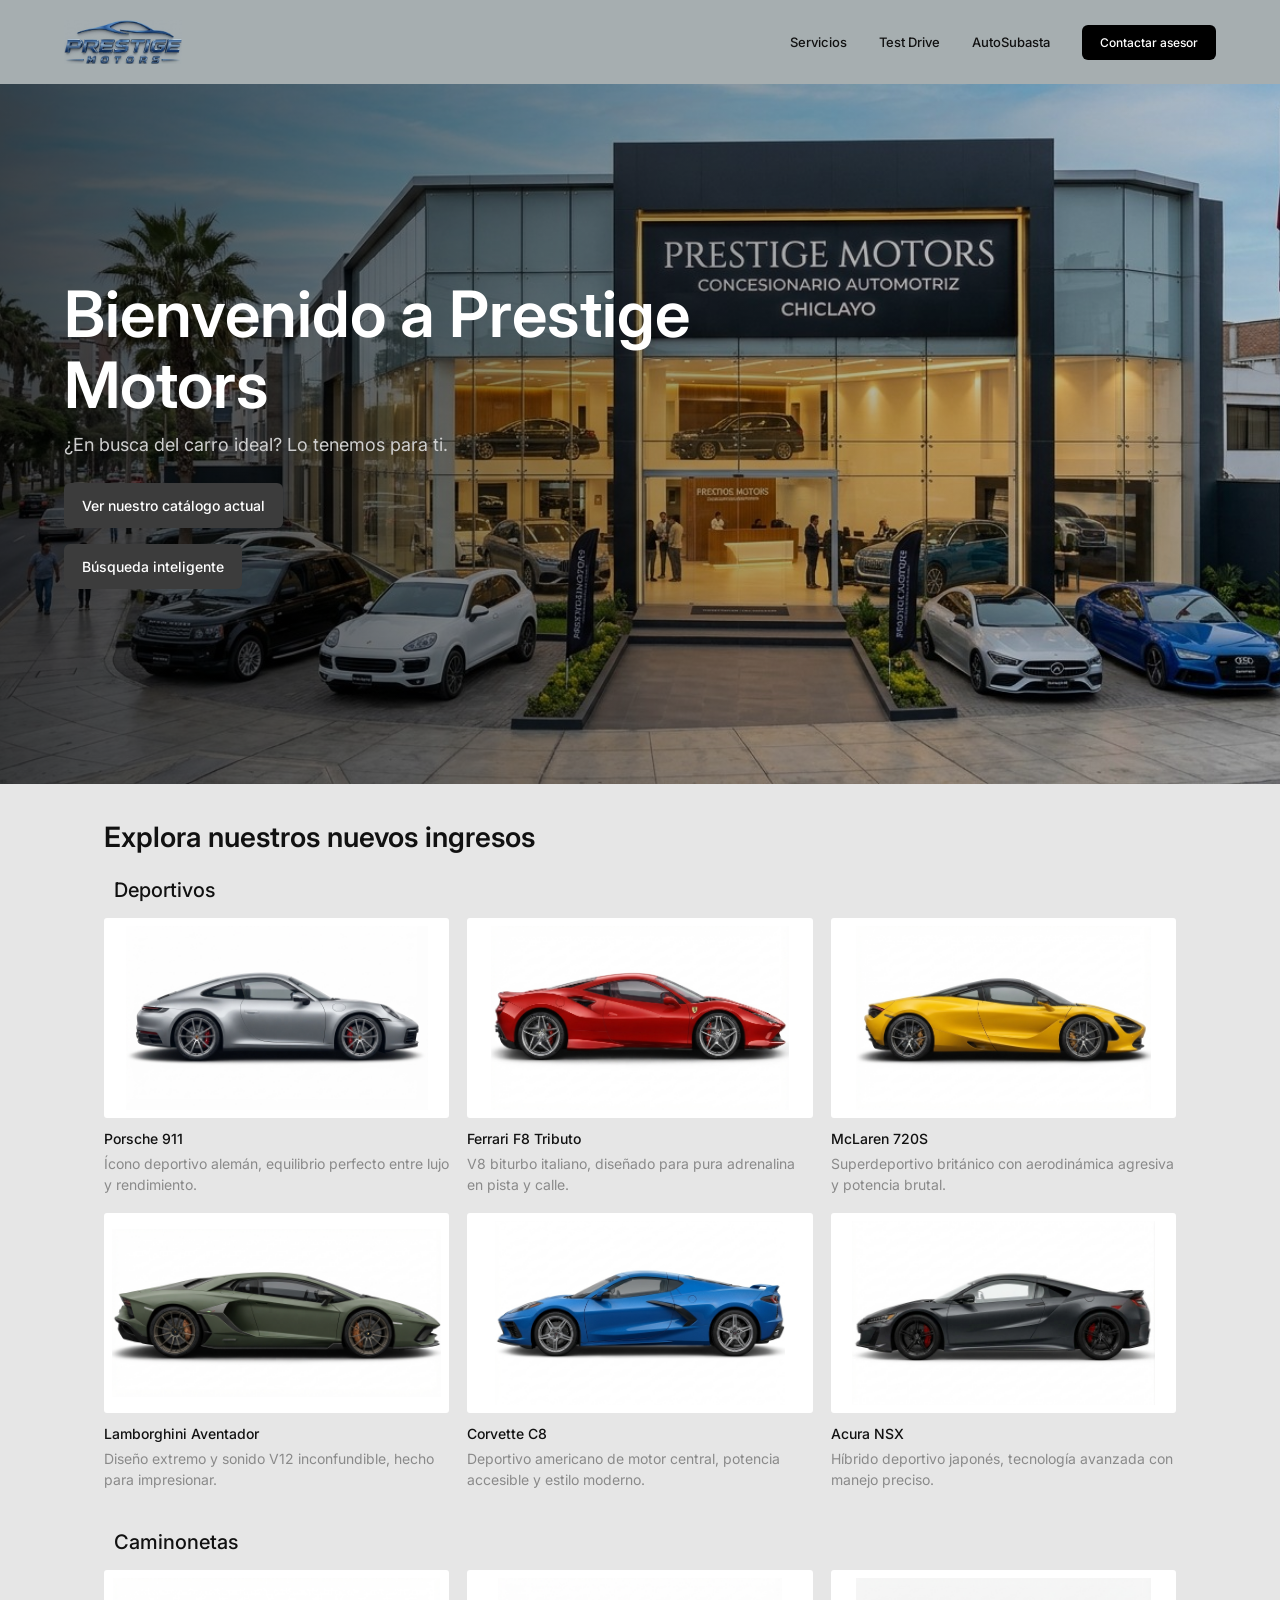
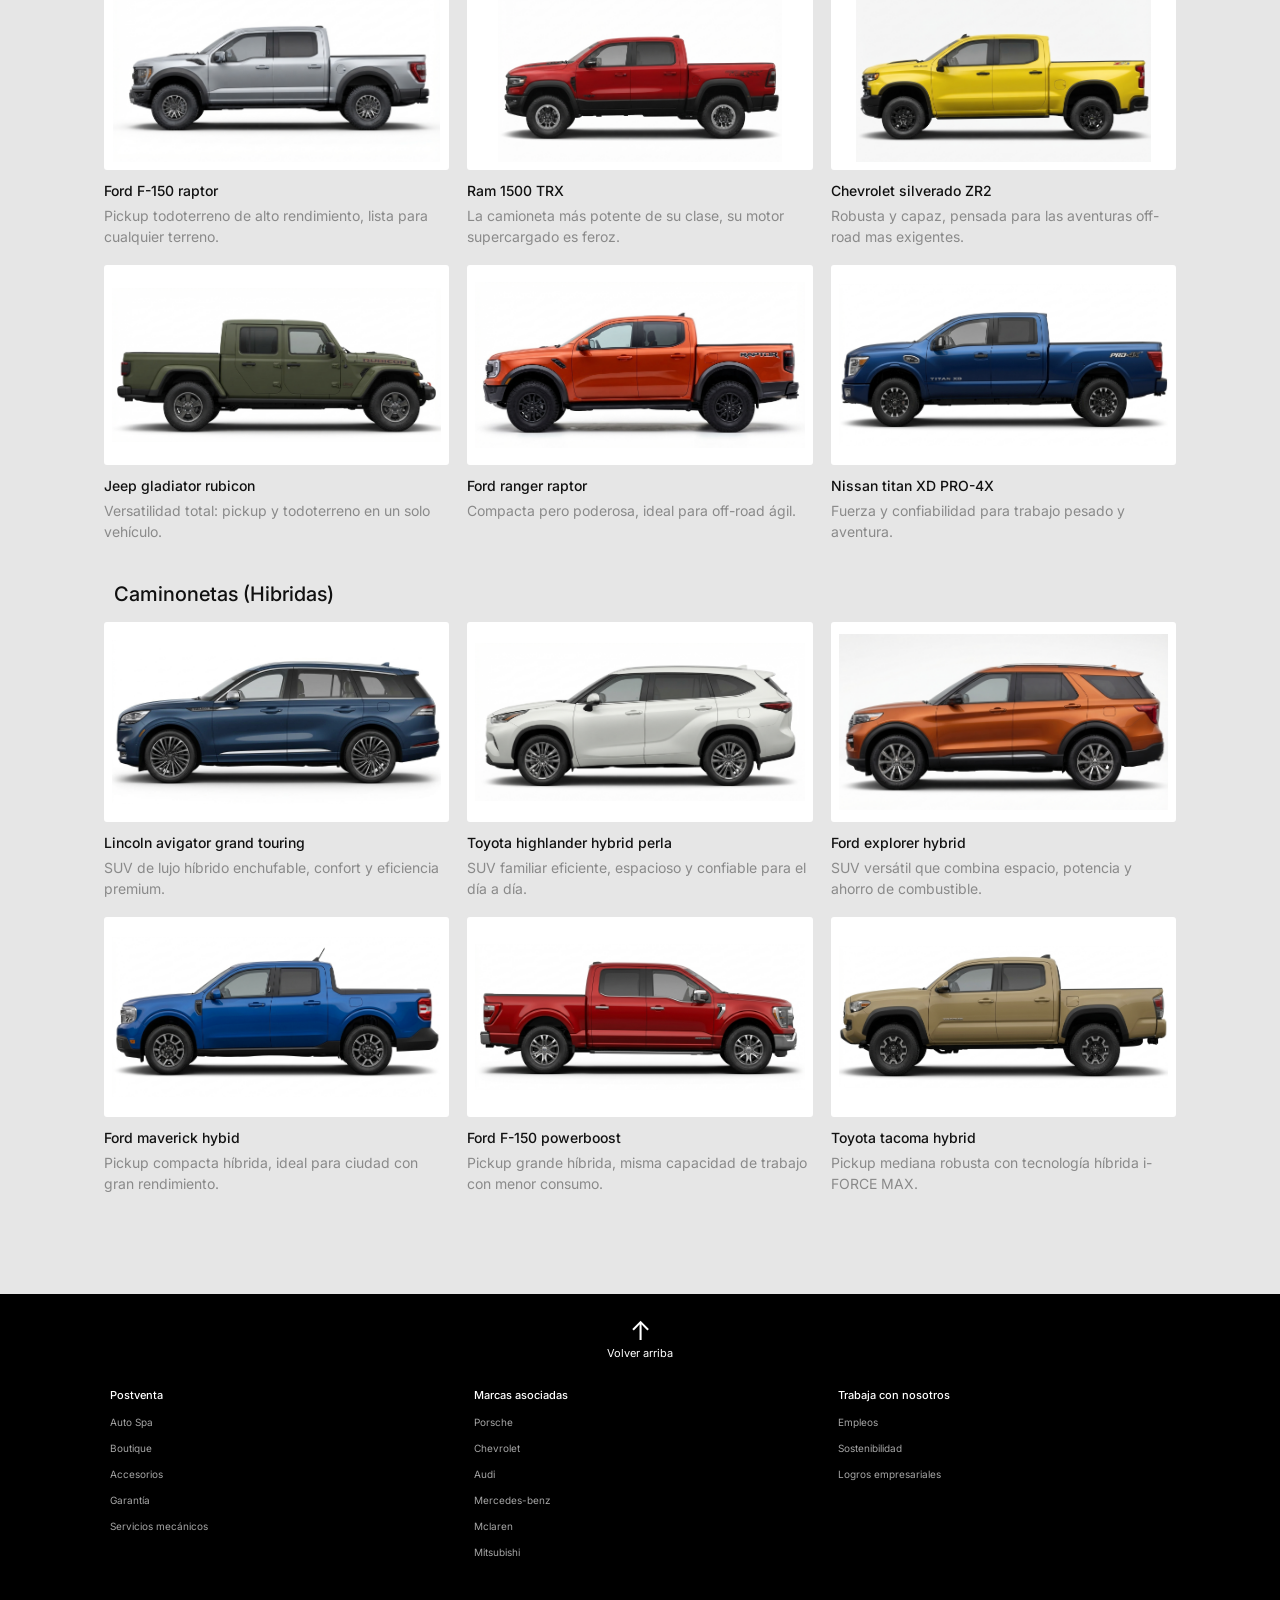
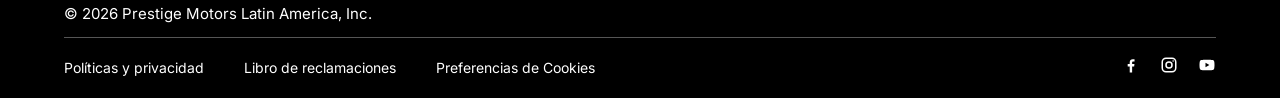
<file: target/classes/static/index.html>
<!DOCTYPE html>
<html lang="es">
<head>
  <meta charset="UTF-8">
  <meta name="viewport" content="width=device-width, initial-scale=1">
  <title>Prestige Motors</title>
  <link rel="preconnect" href="https://fonts.googleapis.com">
  <link rel="preconnect" href="https://fonts.gstatic.com" crossorigin>
  <link href="https://fonts.googleapis.com/css2?family=Inter:wght@400;500;600;700&display=swap" rel="stylesheet">
  <link rel="stylesheet" href="css.css">
</head>
<body>

<header>
  <a href="index.html" class="logo"><img src="img/LogoMetalFondoA6AEB0.jpg" alt="Prestige Motors"></a>
  <nav>
    <a href="registro.html">Servicios</a>
    <a href="test-drive.html">Test Drive</a>
    <a href="AutoSubasta.html">AutoSubasta</a>
    <a href="contacto.html" class="btn-asesor">Contactar asesor</a>
  </nav>
</header>

<section class="hero">
  <div class="hero-contenido">
  <h1>Bienvenido a Prestige Motors</h1>
    <p>¿En busca del carro ideal? Lo tenemos para ti.</p>
    <div class="acciones">
      <a href="#categoria" class="btn-hero">Ver nuestro catálogo actual</a>
      <a href="busqueda.html" class="btn-hero">Búsqueda inteligente</a>
    </div>
  </div>

  <div class="hero-puntos" role="tablist" aria-label="Imágenes del carrusel"></div>
</section>

<main>
  <h2>Explora nuestros nuevos ingresos</h2>

  <section id="categoria" class="categoria">
    <h3>Deportivos</h3>
    <div class="grid">
      <a class="card" href="detalle.html?id=porsche-911">
        <img src="img/porsche-911.jpg" alt="Porsche 911 plateado">
        <h4>Porsche 911</h4>
        <p>Ícono deportivo alemán, equilibrio perfecto entre lujo y rendimiento.</p>
      </a>
      <a class="card" href="detalle.html?id=ferrari-f8">
        <img src="img/ferrari-f8.jpg" alt="Ferrari F8 Tributo rojo">
        <h4>Ferrari F8 Tributo</h4>
        <p>V8 biturbo italiano, diseñado para pura adrenalina en pista y calle.</p>
      </a>
      <a class="card" href="detalle.html?id=mclaren-720s">
        <img src="img/mclaren-720s.jpg" alt="McLaren 720S amarillo">
        <h4>McLaren 720S</h4>
        <p>Superdeportivo británico con aerodinámica agresiva y potencia brutal.</p>
      </a>
      <a class="card" href="detalle.html?id=lamborghini-aventador">
        <img src="img/lamborghini-aventador.jpg" alt="Lamborghini Aventador verde">
        <h4>Lamborghini Aventador</h4>
        <p>Diseño extremo y sonido V12 inconfundible, hecho para impresionar.</p>
      </a>
      <a class="card" href="detalle.html?id=corvette-c8">
        <img src="img/corvette-c8.jpg" alt="Corvette C8 azul">
        <h4>Corvette C8</h4>
        <p>Deportivo americano de motor central, potencia accesible y estilo moderno.</p>
      </a>
      <a class="card" href="detalle.html?id=acura-nsx">
        <img src="img/acura-nsx.jpg" alt="Acura NSX gris oscuro">
        <h4>Acura NSX</h4>
        <p>Híbrido deportivo japonés, tecnología avanzada con manejo preciso.</p>
      </a>
    </div>
  </section>

  <section class="categoria">
    <h3>Caminonetas</h3>
    <div class="grid">
      <a class="card" href="detalle.html?id=ford-f-150-raptor">
        <img src="img/Ford F-150 raptor.jpg" alt="Ford F-150 raptor">
        <h4>Ford F-150 raptor</h4>
        <p>Pickup todoterreno de alto rendimiento, lista para cualquier terreno.</p>
      </a>
      <a class="card" href="detalle.html?id=ram-1500-trx">
        <img src="img/Ram 1500 TRX.jpg" alt="Ram 1500 TRX">
        <h4>Ram 1500 TRX</h4>
        <p>La camioneta más potente de su clase, su motor supercargado es feroz.</p>
      </a>
      <a class="card" href="detalle.html?id=chevrolet-silverado-zr2">
        <img src="img/Chevrolet silverado ZR2.jpg" alt="Chevrolet silverado ZR2">
        <h4>Chevrolet silverado ZR2</h4>
        <p>Robusta y capaz, pensada para las aventuras off-road mas exigentes.</p>
      </a>
      <a class="card" href="detalle.html?id=jeep-gladiator-rubicon">
        <img src="img/Jeep gladiator rubicon.jpg" alt="Jeep gladiator rubicon">
        <h4>Jeep gladiator rubicon</h4>
        <p>Versatilidad total: pickup y todoterreno en un solo vehículo.</p>
      </a>
      <a class="card" href="detalle.html?id=ford-ranger-raptor">
        <img src="img/Ford ranger raptor.jpg" alt="Ford ranger raptor">
        <h4>Ford ranger raptor</h4>
        <p>Compacta pero poderosa, ideal para off-road ágil.</p>
      </a>
      <a class="card" href="detalle.html?id=nissan-titan-xd-pro-4x">
        <img src="img/Nissan titan XD PRO-4X.jpg" alt="Nissan titan XD PRO-4X">
        <h4>Nissan titan XD PRO-4X</h4>
        <p>Fuerza y confiabilidad para trabajo pesado y aventura.</p>
      </a>
    </div>
  </section>

  <section class="categoria">
    <h3>Caminonetas (Hibridas)</h3>
    <div class="grid">
      <a class="card" href="detalle.html?id=lincoln-avigator-grand-touring">
        <img src="img/Lincoln avigator grand touring.jpg" alt="Lincoln avigator grand touring">
        <h4>Lincoln avigator grand touring</h4>
        <p>SUV de lujo híbrido enchufable, confort y eficiencia premium.</p>
      </a>
      <a class="card" href="detalle.html?id=toyota-highlander-hybrid-perla">
        <img src="img/Toyota highlander hybrid perla.jpg" alt="Toyota highlander hybrid perla">
        <h4>Toyota highlander hybrid perla</h4>
        <p>SUV familiar eficiente, espacioso y confiable para el día a día.</p>
      </a>
      <a class="card" href="detalle.html?id=ford-explorer-hybrid">
        <img src="img/Ford explorer hybrid.jpg" alt="Ford explorer hybrid">
        <h4>Ford explorer hybrid</h4>
        <p>SUV versátil que combina espacio, potencia y ahorro de combustible.</p>
      </a>
      <a class="card" href="detalle.html?id=ford-maverick-hybid">
        <img src="img/Ford maverick hybid.jpg" alt="Ford maverick hybid">
        <h4>Ford maverick hybid</h4>
        <p>Pickup compacta híbrida, ideal para ciudad con gran rendimiento.</p>
      </a>
      <a class="card" href="detalle.html?id=ford-f-150-powerboost">
        <img src="img/Ford F-150 powerboost.jpg" alt="Ford F-150 powerboost">
        <h4>Ford F-150 powerboost</h4>
        <p>Pickup grande híbrida, misma capacidad de trabajo con menor consumo.</p>
      </a>
      <a class="card" href="detalle.html?id=toyota-tacoma-hybrid">
        <img src="img/Toyota tacoma hybrid.jpg" alt="Toyota tacoma hybrid">
        <h4>Toyota tacoma hybrid</h4>
        <p>Pickup mediana robusta con tecnología híbrida i-FORCE MAX.</p>
      </a>
    </div>
  </section>
</main>

  <footer>
    <a href="#" class="volver">
      <span aria-hidden="true">↑</span>
      Volver arriba
    </a>

    <div class="footer-cols">
      <div>
        <h5>Postventa</h5>
        <a href="registro.html">Auto Spa</a>
        <a href="registro.html">Boutique</a>
        <a href="registro.html">Accesorios</a>
        <a href="registro.html">Garantía</a>
        <a href="registro.html">Servicios mecánicos</a>
      </div>
      <div>
        <h5>Marcas asociadas</h5>
        <a href="https://www.porsche.com/international/">Porsche</a>
        <a href="https://www.chevrolet.com.pe/">Chevrolet</a>
        <a href="https://www.audi.com/en">Audi</a>
        <a href="https://www.mercedes-benz.com.pe/">Mercedes-benz</a>
        <a href="https://www.mclaren.com/">Mclaren</a>
        <a href="https://www.mitsubishi-motors.com.pe/">Mitsubishi</a>
      </div>
      <div>
        <h5>Trabaja con nosotros</h5>
        <a href="#">Empleos</a>
        <a href="#">Sostenibilidad</a>
        <a href="#">Logros empresariales</a>
      </div>
    </div>

    <p class="copy">© 2026 Prestige Motors Latin America, Inc.</p>

    <div class="footer-base">
      <div class="legales">
        <a href="#">Políticas y privacidad</a>
        <a href="#">Libro de reclamaciones</a>
        <a href="#">Preferencias de Cookies</a>
      </div>
      <div class="redes">
        <a href="https://www.facebook.com/" aria-label="Facebook">
          <svg viewBox="0 0 24 24" width="18" height="18" fill="currentColor"><path d="M13.5 22v-8h2.7l.4-3.2h-3.1V8.8c0-.9.3-1.5 1.6-1.5h1.6V4.4c-.3 0-1.2-.1-2.4-.1-2.4 0-4 1.4-4 4.1v2.4H7.6V14h2.7v8z"/></svg>
        </a>
        <a href="https://www.instagram.com/?hl=en" aria-label="Instagram">
          <svg viewBox="0 0 24 24" width="18" height="18" fill="none" stroke="currentColor" stroke-width="2"><rect x="3" y="3" width="18" height="18" rx="5"/><circle cx="12" cy="12" r="4"/><circle cx="17.5" cy="6.5" r="1" fill="currentColor" stroke="none"/></svg>
        </a>
        <a href="https://www.youtube.com/" aria-label="YouTube">
          <svg viewBox="0 0 24 24" width="18" height="18" fill="currentColor"><path d="M21.6 7.2a2.5 2.5 0 0 0-1.8-1.8C18.2 5 12 5 12 5s-6.2 0-7.8.4A2.5 2.5 0 0 0 2.4 7.2C2 8.8 2 12 2 12s0 3.2.4 4.8a2.5 2.5 0 0 0 1.8 1.8C5.8 19 12 19 12 19s6.2 0 7.8-.4a2.5 2.5 0 0 0 1.8-1.8c.4-1.6.4-4.8.4-4.8s0-3.2-.4-4.8zM10 15V9l5.2 3z"/></svg>
        </a>
      </div>
    </div>
  </footer>

</body>
</html>
</file>
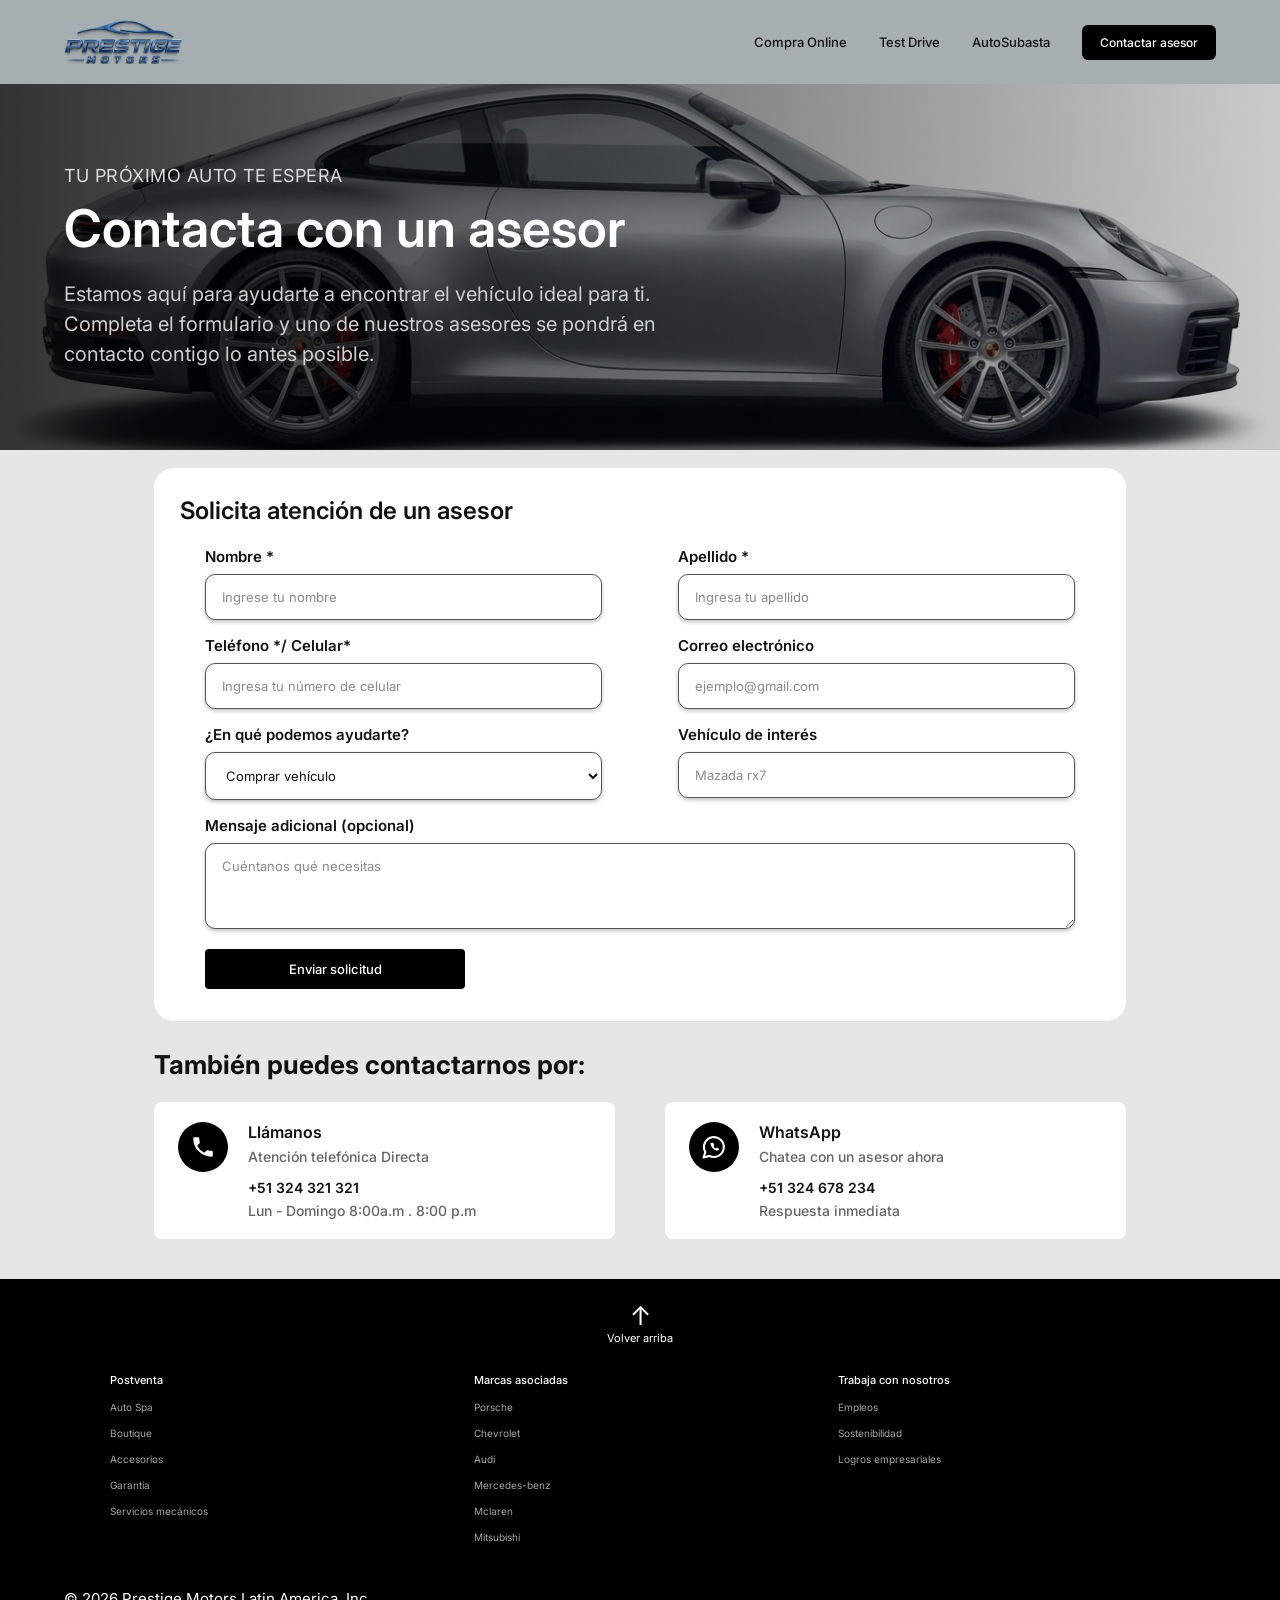
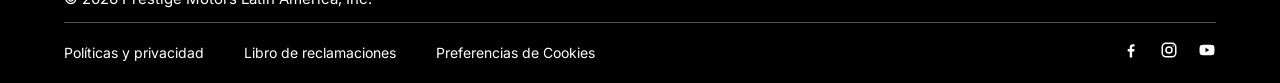
<file: target/classes/static/contacto.html>
<!DOCTYPE html>
<html lang="es">
<head>
  <meta charset="UTF-8">
  <meta name="viewport" content="width=device-width, initial-scale=1">
  <title>Contacta con un asesor | Prestige Motors</title>
  <link rel="preconnect" href="https://fonts.googleapis.com">
  <link rel="preconnect" href="https://fonts.gstatic.com" crossorigin>
  <link href="https://fonts.googleapis.com/css2?family=Inter:wght@400;500;600;700&display=swap" rel="stylesheet">
  <link rel="stylesheet" href="css.css">
</head>
<body id="inicio">

  <header>
    <a href="index.html" class="logo"><img src="img/LogoMetalFondoA6AEB0.jpg" alt="Prestige Motors"></a>
    <nav aria-label="Principal">
      <a href="index.html">Compra Online</a>
      <a href="test-drive.html">Test Drive</a>
      <a href="AutoSubasta.html">AutoSubasta</a>
      <a href="contacto.html" class="btn-asesor" aria-current="page">Contactar asesor</a>
    </nav>
  </header>

  <section class="contacto-hero">
    <div class="contacto-hero-texto">
      <p class="sobretitulo">TU PRÓXIMO AUTO TE ESPERA</p>
      <h1>Contacta con un asesor</h1>
      <p class="bajada">Estamos aquí para ayudarte a encontrar el vehículo ideal para ti. Completa el formulario y uno de nuestros asesores se pondrá en contacto contigo lo antes posible.</p>
    </div>
  </section>

  <main class="contacto">
    <section class="contacto-form" aria-labelledby="t-form">
      <h2 id="t-form">Solicita atención de un asesor</h2>

      <form id="form-contacto" action="#" method="post" novalidate>
        <div class="contacto-fila">
          <div class="campo">
            <label for="nombre">Nombre *</label>
            <input type="text" id="nombre" name="nombre" placeholder="Ingrese tu nombre" maxlength="60" required>
          </div>
          <div class="campo">
            <label for="apellido">Apellido *</label>
            <input type="text" id="apellido" name="apellido" placeholder="Ingresa tu apellido" maxlength="60" required>
          </div>
        </div>

        <div class="contacto-fila">
          <div class="campo">
            <label for="telefono">Teléfono */ Celular*</label>
            <input type="tel" id="telefono" name="telefono" placeholder="Ingresa tu número de celular" maxlength="16" required>
          </div>
          <div class="campo">
            <label for="correo">Correo electrónico</label>
            <input type="email" id="correo" name="correo" placeholder="ejemplo@gmail.com" maxlength="120">
          </div>
        </div>

        <div class="contacto-fila">
          <div class="campo">
            <label for="motivo">¿En qué podemos ayudarte?</label>
            <select id="motivo" name="motivo" required>
              <option value="COMPRAR_VEHICULO" selected>Comprar vehículo</option>
              <option value="VENDER_VEHICULO">Vender vehículo</option>
              <option value="TEST_DRIVE">Agendar test drive</option>
              <option value="SUBASTA">AutoSubasta</option>
              <option value="SERVICIO_POSTVENTA">Servicio postventa</option>
              <option value="OTRO">Otro</option>
            </select>
          </div>
          <div class="campo">
            <label for="vehiculo">Vehículo de interés</label>
            <input type="text" id="vehiculo" name="vehiculo" placeholder="Mazada rx7" maxlength="120">
          </div>
        </div>

        <div class="campo">
          <label for="mensaje">Mensaje adicional (opcional)</label>
          <textarea id="mensaje" name="mensaje" rows="3" maxlength="1000" placeholder="Cuéntanos qué necesitas"></textarea>
        </div>

        <button type="submit" class="btn-enviar contacto-enviar">Enviar solicitud</button>
        <p id="mensaje-contacto" class="mensaje-form" role="status" aria-live="polite"></p>
      </form>
    </section>

    <section class="contacto-otros" aria-labelledby="t-otros">
      <h2 id="t-otros">También puedes contactarnos por:</h2>
      <div class="contacto-canales">
        <a class="canal" href="tel:+51324321321">
          <span class="canal-icono" aria-hidden="true">
            <svg viewBox="0 0 24 24" width="26" height="26" fill="currentColor"><path d="M6.6 10.8a15.1 15.1 0 0 0 6.6 6.6l2.2-2.2a1 1 0 0 1 1-.25 11.4 11.4 0 0 0 3.6.57 1 1 0 0 1 1 1V20a1 1 0 0 1-1 1A17 17 0 0 1 3 4a1 1 0 0 1 1-1h3.5a1 1 0 0 1 1 1c0 1.25.2 2.45.57 3.6a1 1 0 0 1-.25 1z"/></svg>
          </span>
          <span class="canal-info">
            <strong>Llámanos</strong>
            <span class="canal-sub">Atención telefónica Directa</span>
            <span class="canal-dato">+51 324 321 321</span>
            <span class="canal-sub">Lun - Domingo 8:00a.m . 8:00 p.m</span>
          </span>
        </a>

        <a class="canal" href="https://wa.me/51324678234" target="_blank" rel="noopener">
          <span class="canal-icono" aria-hidden="true">
            <svg viewBox="0 0 24 24" width="28" height="28" fill="none" stroke="currentColor" stroke-width="1.8"><path d="M3 21l1.6-4.6A8.5 8.5 0 1 1 8 19.6z" stroke-linejoin="round"/><path d="M9 8.5c0 3.5 3 6.5 6.5 6.5l1-1.5-2-1-1 .8a4 4 0 0 1-2-2l.8-1-1-2z" fill="currentColor" stroke="none"/></svg>
          </span>
          <span class="canal-info">
            <strong>WhatsApp</strong>
            <span class="canal-sub">Chatea con un asesor ahora</span>
            <span class="canal-dato">+51 324 678 234</span>
            <span class="canal-sub">Respuesta inmediata</span>
          </span>
        </a>
      </div>
    </section>
  </main>

  <footer>
    <a href="#inicio" class="volver">
      <span aria-hidden="true">↑</span>
      Volver arriba
    </a>

    <div class="footer-cols">
      <div>
        <h5>Postventa</h5>
        <a href="registro.html">Auto Spa</a>
        <a href="registro.html">Boutique</a>
        <a href="registro.html">Accesorios</a>
        <a href="registro.html">Garantía</a>
        <a href="registro.html">Servicios mecánicos</a>
      </div>
      <div>
        <h5>Marcas asociadas</h5>
        <a href="https://www.porsche.com/international/">Porsche</a>
        <a href="https://www.chevrolet.com.pe/">Chevrolet</a>
        <a href="https://www.audi.com/en">Audi</a>
        <a href="https://www.mercedes-benz.com.pe/">Mercedes-benz</a>
        <a href="https://www.mclaren.com/">Mclaren</a>
        <a href="https://www.mitsubishi-motors.com.pe/">Mitsubishi</a>
      </div>
      <div>
        <h5>Trabaja con nosotros</h5>
        <a href="#">Empleos</a>
        <a href="#">Sostenibilidad</a>
        <a href="#">Logros empresariales</a>
      </div>
    </div>

    <p class="copy">© 2026 Prestige Motors Latin America, Inc.</p>

    <div class="footer-base">
      <div class="legales">
        <a href="#">Políticas y privacidad</a>
        <a href="#">Libro de reclamaciones</a>
        <a href="#">Preferencias de Cookies</a>
      </div>
      <div class="redes">
        <a href="#" aria-label="Facebook">
          <svg viewBox="0 0 24 24" width="18" height="18" fill="currentColor"><path d="M13.5 22v-8h2.7l.4-3.2h-3.1V8.8c0-.9.3-1.5 1.6-1.5h1.6V4.4c-.3 0-1.2-.1-2.4-.1-2.4 0-4 1.4-4 4.1v2.4H7.6V14h2.7v8z"/></svg>
        </a>
        <a href="#" aria-label="Instagram">
          <svg viewBox="0 0 24 24" width="18" height="18" fill="none" stroke="currentColor" stroke-width="2"><rect x="3" y="3" width="18" height="18" rx="5"/><circle cx="12" cy="12" r="4"/><circle cx="17.5" cy="6.5" r="1" fill="currentColor" stroke="none"/></svg>
        </a>
        <a href="#" aria-label="YouTube">
          <svg viewBox="0 0 24 24" width="18" height="18" fill="currentColor"><path d="M21.6 7.2a2.5 2.5 0 0 0-1.8-1.8C18.2 5 12 5 12 5s-6.2 0-7.8.4A2.5 2.5 0 0 0 2.4 7.2C2 8.8 2 12 2 12s0 3.2.4 4.8a2.5 2.5 0 0 0 1.8 1.8C5.8 19 12 19 12 19s6.2 0 7.8-.4a2.5 2.5 0 0 0 1.8-1.8c.4-1.6.4-4.8.4-4.8s0-3.2-.4-4.8zM10 15V9l5.2 3z"/></svg>
        </a>
      </div>
    </div>
  </footer>

  <script>
    // ---- Envío al backend: POST /api/contactos ----
    const form = document.getElementById("form-contacto");
    const mensaje = document.getElementById("mensaje-contacto");
    const boton = form.querySelector(".btn-enviar");

    // Si llegas desde detalle.html?vehiculo=... el vehículo viene rellenado
    const vehiculoUrl = new URLSearchParams(location.search).get("vehiculo");
    if (vehiculoUrl) form.vehiculo.value = vehiculoUrl;

    function mostrar(texto, tipo) {
      mensaje.textContent = texto;
      mensaje.className = "mensaje-form " + tipo;
    }

    form.addEventListener("submit", async e => {
      e.preventDefault();
      if (!form.reportValidity()) return;
      const datos = Object.fromEntries(new FormData(form));

      boton.disabled = true;
      try {
        const resp = await fetch("/api/contactos", {
          method: "POST",
          headers: { "Content-Type": "application/json" },
          body: JSON.stringify(datos)
        });
        const cuerpo = await resp.json().catch(() => ({}));
        if (resp.ok) {
          mostrar("¡Solicitud enviada! Tu código es " + cuerpo.codigo + ". Un asesor se pondrá en contacto contigo lo antes posible.", "ok");
          form.reset();
        } else if (cuerpo.errores) {
          mostrar(Object.values(cuerpo.errores).join(" · "), "error");
        } else {
          mostrar(cuerpo.mensaje || "No se pudo enviar la solicitud.", "error");
        }
      } catch (err) {
        mostrar("No se pudo conectar con el servidor. Verifica que Spring Boot esté encendido.", "error");
      } finally {
        boton.disabled = false;
      }
    });
  </script>
</body>
</html>
</file>
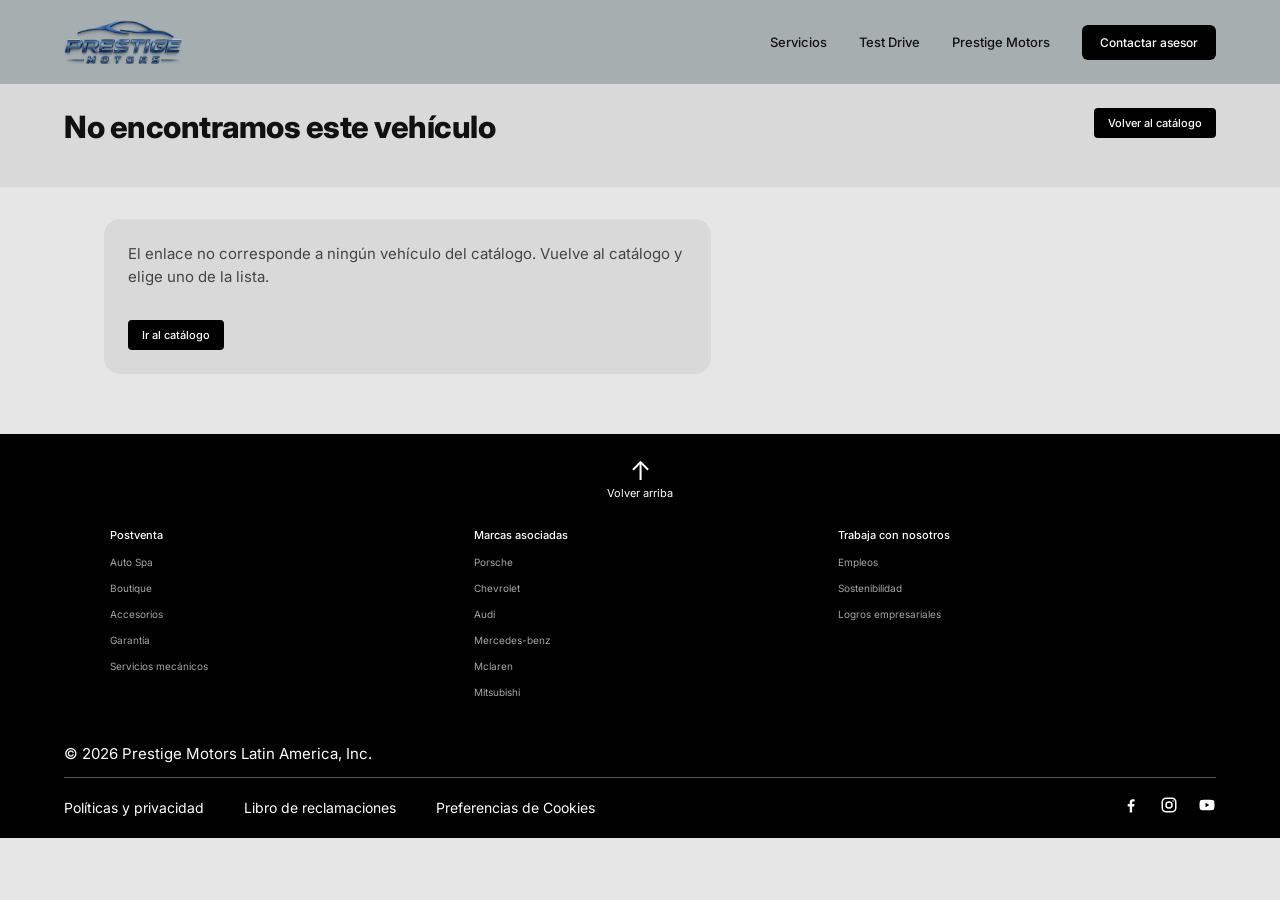
<file: target/classes/static/detalle.html>
<!DOCTYPE html>
<html lang="es">
<head>
  <meta charset="UTF-8">
  <meta name="viewport" content="width=device-width, initial-scale=1">
  <title>Detalle del vehículo | Prestige Motors</title>
  <link rel="preconnect" href="https://fonts.googleapis.com">
  <link rel="preconnect" href="https://fonts.gstatic.com" crossorigin>
  <link href="https://fonts.googleapis.com/css2?family=Inter:wght@400;500;700;800&display=swap" rel="stylesheet">
  <link rel="stylesheet" href="css.css">
</head>
<body>

<header>

  <a href="index.html" class="logo"><img src="img/LogoMetalFondoA6AEB0.jpg" alt="Prestige Motors"></a>

  <nav>

    <a href="registro.html">Servicios</a>

    <a href="test-drive.html">Test Drive</a>

    <a href="index.html">Prestige Motors</a>

    <a href="contacto.html" class="btn-asesor">Contactar asesor</a>

  </nav>

</header>

  <section class="titulo">
    <div>
      <h1 id="d-nombre">Cargando…</h1>
      <p id="d-categoria"></p>
    </div>
    <a class="btn-detalle" href="index.html">Volver al catálogo</a>
  </section>

  <main class="detalle" id="detalle">
    <div class="detalle-foto">
      <img id="d-foto" src="" alt="">
    </div>
    <div class="detalle-info">
      <span class="detalle-precio" id="d-precio"></span>
      <p class="desc" id="d-desc"></p>
      <dl class="ficha" id="d-ficha"></dl>
      <a class="btn-detalle" id="d-contactar" href="contacto.html">Contactar asesor</a>
      <a class="btn-detalle" id="d-probar" href="test-drive.html">Probar este auto</a>
    </div>
  </main>

<footer>

    <a href="#" class="volver">

      <span aria-hidden="true">↑</span>

      Volver arriba

    </a>



    <div class="footer-cols">

      <div>

        <h5>Postventa</h5>

        <a href="registro.html">Auto Spa</a>

        <a href="registro.html">Boutique</a>

        <a href="registro.html">Accesorios</a>

        <a href="registro.html">Garantía</a>

        <a href="registro.html">Servicios mecánicos</a>

      </div>

      <div>

        <h5>Marcas asociadas</h5>

        <a href="https://www.porsche.com/international/">Porsche</a>

        <a href="https://www.chevrolet.com.pe/">Chevrolet</a>

        <a href="https://www.audi.com/en">Audi</a>

        <a href="https://www.mercedes-benz.com.pe/">Mercedes-benz</a>

        <a href="https://www.mclaren.com/">Mclaren</a>

        <a href="https://www.mitsubishi-motors.com.pe/">Mitsubishi</a>

      </div>

      <div>

        <h5>Trabaja con nosotros</h5>

        <a href="#">Empleos</a>

        <a href="#">Sostenibilidad</a>

        <a href="#">Logros empresariales</a>

      </div>

    </div>



    <p class="copy">© 2026 Prestige Motors Latin America, Inc.</p>



    <div class="footer-base">

      <div class="legales">

        <a href="#">Políticas y privacidad</a>

        <a href="#">Libro de reclamaciones</a>

        <a href="#">Preferencias de Cookies</a>

      </div>

      <div class="redes">

        <a href="#" aria-label="Facebook">

          <svg viewBox="0 0 24 24" width="18" height="18" fill="currentColor"><path d="M13.5 22v-8h2.7l.4-3.2h-3.1V8.8c0-.9.3-1.5 1.6-1.5h1.6V4.4c-.3 0-1.2-.1-2.4-.1-2.4 0-4 1.4-4 4.1v2.4H7.6V14h2.7v8z"/></svg>

        </a>

        <a href="#" aria-label="Instagram">

          <svg viewBox="0 0 24 24" width="18" height="18" fill="none" stroke="currentColor" stroke-width="2"><rect x="3" y="3" width="18" height="18" rx="5"/><circle cx="12" cy="12" r="4"/><circle cx="17.5" cy="6.5" r="1" fill="currentColor" stroke="none"/></svg>

        </a>

        <a href="#" aria-label="YouTube">

          <svg viewBox="0 0 24 24" width="18" height="18" fill="currentColor"><path d="M21.6 7.2a2.5 2.5 0 0 0-1.8-1.8C18.2 5 12 5 12 5s-6.2 0-7.8.4A2.5 2.5 0 0 0 2.4 7.2C2 8.8 2 12 2 12s0 3.2.4 4.8a2.5 2.5 0 0 0 1.8 1.8C5.8 19 12 19 12 19s6.2 0 7.8-.4a2.5 2.5 0 0 0 1.8-1.8c.4-1.6.4-4.8.4-4.8s0-3.2-.4-4.8zM10 15V9l5.2 3z"/></svg>

        </a>

      </div>

    </div>

  </footer>

  <script>
    // La página se rellena con el vehículo indicado en la URL: detalle.html?id=porsche-911
    // Los datos vienen del backend: GET /api/autos/{slug}
    const id = new URLSearchParams(location.search).get("id");
    const $ = sel => document.querySelector(sel);

    function mostrarMensaje(titulo, texto) {
      document.title = titulo + " | Prestige Motors";
      $("#d-nombre").textContent = titulo;
      $("#detalle").innerHTML =
        '<div class="detalle-info"><p class="desc">' + texto + '</p>' +
        '<a class="btn-detalle" href="index.html">Ir al catálogo</a></div>';
    }

    function mostrarAuto(auto) {
      document.title = auto.nombre + " | Prestige Motors";
      $("#d-nombre").textContent = auto.nombre;
      $("#d-contactar").href = "contacto.html?vehiculo=" + encodeURIComponent(auto.nombre);
      $("#d-probar").href = "test-drive.html?vehiculo=" + encodeURIComponent(auto.nombre);
      $("#d-categoria").textContent = auto.categoria || "";
      $("#d-foto").src = auto.imagen;
      $("#d-foto").alt = auto.nombre;
      $("#d-desc").textContent = auto.descripcion || "";
      $("#d-precio").textContent = auto.precio != null
        ? "$" + Number(auto.precio).toLocaleString("en-US") + " USD"
        : "Consultar precio";

      // Solo se muestran los datos que el vehículo tiene
      const filas = [
        ["Año de fabricación", auto.anio],
        ["Kilometraje", auto.kilometraje != null ? auto.kilometraje.toLocaleString("en-US") + " km" : null],
        ["Color", auto.color],
        ["Motor", auto.motor],
        ["Transmisión", auto.transmision],
      ];
      for (const [etiqueta, valor] of filas) {
        if (!valor) continue;
        const dt = document.createElement("dt"); dt.textContent = etiqueta;
        const dd = document.createElement("dd"); dd.textContent = valor;
        $("#d-ficha").append(dt, dd);
      }
    }

    async function cargar() {
      if (!id) {
        mostrarMensaje("No encontramos este vehículo", "El enlace no corresponde a ningún vehículo del catálogo. Vuelve al catálogo y elige uno de la lista.");
        return;
      }
      try {
        const resp = await fetch("/api/autos/" + encodeURIComponent(id));
        if (resp.status === 404) {
          mostrarMensaje("No encontramos este vehículo", "El enlace no corresponde a ningún vehículo del catálogo. Vuelve al catálogo y elige uno de la lista.");
          return;
        }
        if (!resp.ok) throw new Error("HTTP " + resp.status);
        mostrarAuto(await resp.json());
      } catch (e) {
        mostrarMensaje("No se pudo cargar el vehículo", "No hay conexión con el servidor. Verifica que Spring Boot esté encendido.");
      }
    }
    cargar();
  </script>
</body>
</html>
</file>
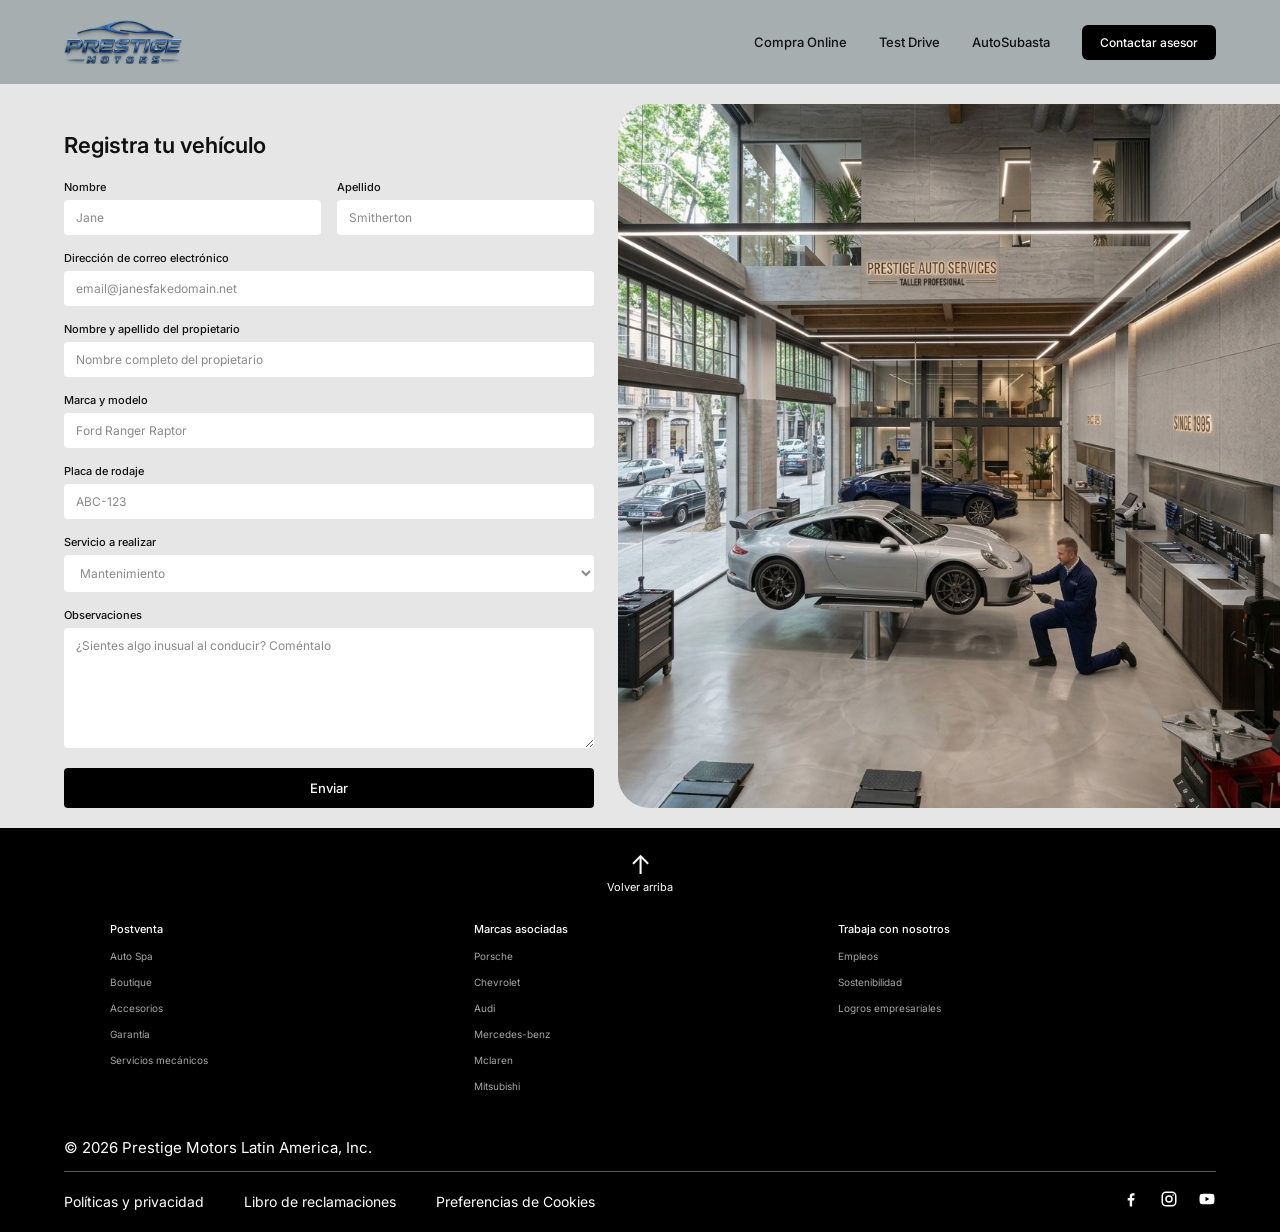
<file: target/classes/static/registro.html>
<!DOCTYPE html>
<html lang="es">
<head>
  <meta charset="UTF-8">
  <meta name="viewport" content="width=device-width, initial-scale=1">
  <title>Registra tu vehículo | Prestige Motors</title>
  <link rel="preconnect" href="https://fonts.googleapis.com">
  <link href="https://fonts.googleapis.com/css2?family=Inter:wght@400;500;600&display=swap" rel="stylesheet">
  <link rel="stylesheet" href="css.css">
</head>
<body id="inicio">

  <header>
  <a href="index.html" class="logo"><img src="img/LogoMetalFondoA6AEB0.jpg" alt="Prestige Motors"></a>
    <nav aria-label="Principal">
      <a href="index.html">Compra Online</a>
      <a href="test-drive.html">Test Drive</a>
      <a href="AutoSubasta.html">AutoSubasta</a>
      <a href="contacto.html" class="btn-asesor">Contactar asesor</a>
    </nav>
  </header>

  <section class="registro">
    <div class="registro-form">
      <h1>Registra tu vehículo</h1>

      <form id="form-registro" action="#" method="post">
        <div class="fila">
          <div class="campo">
            <label for="nombre">Nombre</label>
            <input type="text" id="nombre" name="nombre" placeholder="Jane" required>
          </div>
          <div class="campo">
            <label for="apellido">Apellido</label>
            <input type="text" id="apellido" name="apellido" placeholder="Smitherton" required>
          </div>
        </div>

        <div class="campo">
          <label for="correo">Dirección de correo electrónico</label>
          <input type="email" id="correo" name="correo" placeholder="email@janesfakedomain.net" required>
        </div>

        <div class="campo">
          <label for="propietario">Nombre y apellido del propietario</label>
          <input type="text" id="propietario" name="propietario" placeholder="Nombre completo del propietario" required>
        </div>

        <div class="campo">
          <label for="modelo">Marca y modelo</label>
          <input type="text" id="modelo" name="modelo" placeholder="Ford Ranger Raptor" required>
        </div>

        <div class="campo">
          <label for="placa">Placa de rodaje</label>
          <input type="text" id="placa" name="placa" placeholder="ABC-123" maxlength="8" required>
        </div>

        <div class="campo">
          <label for="servicio">Servicio a realizar</label>
          <select id="servicio" name="servicio" required>
            <option value="" disabled selected>Mantenimiento</option>
            <option value="MANTENIMIENTO">Mantenimiento</option>
            <option value="REPARACION_MECANICA">Reparación mecánica</option>
            <option value="REVISION_TECNICA">Revisión técnica</option>
            <option value="CAMBIO_ACEITE">Cambio de aceite</option>
            <option value="OTRO">Otro</option>
          </select>
        </div>

        <div class="campo">
          <label for="observaciones">Observaciones</label>
          <textarea id="observaciones" name="observaciones" rows="5" placeholder="¿Sientes algo inusual al conducir? Coméntalo"></textarea>
        </div>

        <button type="submit" class="btn-enviar">Enviar</button>
        <p id="mensaje-registro" class="mensaje-form" role="status" aria-live="polite"></p>
      </form>
    </div>

    <div class="registro-imagen">
      <img src="img/taller.jpg" alt="Técnico revisando un auto deportivo en el taller de Prestige Motors">
    </div>
  </section>

  <footer>
    <a href="#inicio" class="volver">
      <span aria-hidden="true">↑</span>
      Volver arriba
    </a>

    <div class="footer-cols">
      <div>
        <h5>Postventa</h5>
        <a href="registro.html">Auto Spa</a>
        <a href="registro.html">Boutique</a>
        <a href="registro.html">Accesorios</a>
        <a href="registro.html">Garantía</a>
        <a href="registro.html">Servicios mecánicos</a>
      </div>
      <div>
        <h5>Marcas asociadas</h5>
        <a href="https://www.porsche.com/international/">Porsche</a>
        <a href="https://www.chevrolet.com.pe/">Chevrolet</a>
        <a href="https://www.audi.com/en">Audi</a>
        <a href="https://www.mercedes-benz.com.pe/">Mercedes-benz</a>
        <a href="https://www.mclaren.com/">Mclaren</a>
        <a href="https://www.mitsubishi-motors.com.pe/">Mitsubishi</a>
      </div>
      <div>
        <h5>Trabaja con nosotros</h5>
        <a href="#">Empleos</a>
        <a href="#">Sostenibilidad</a>
        <a href="#">Logros empresariales</a>
      </div>
    </div>

    <p class="copy">© 2026 Prestige Motors Latin America, Inc.</p>

    <div class="footer-base">
      <div class="legales">
        <a href="#">Políticas y privacidad</a>
        <a href="#">Libro de reclamaciones</a>
        <a href="#">Preferencias de Cookies</a>
      </div>
      <div class="redes">
        <a href="#" aria-label="Facebook">
          <svg viewBox="0 0 24 24" width="18" height="18" fill="currentColor"><path d="M13.5 22v-8h2.7l.4-3.2h-3.1V8.8c0-.9.3-1.5 1.6-1.5h1.6V4.4c-.3 0-1.2-.1-2.4-.1-2.4 0-4 1.4-4 4.1v2.4H7.6V14h2.7v8z"/></svg>
        </a>
        <a href="#" aria-label="Instagram">
          <svg viewBox="0 0 24 24" width="18" height="18" fill="none" stroke="currentColor" stroke-width="2"><rect x="3" y="3" width="18" height="18" rx="5"/><circle cx="12" cy="12" r="4"/><circle cx="17.5" cy="6.5" r="1" fill="currentColor" stroke="none"/></svg>
        </a>
        <a href="#" aria-label="YouTube">
          <svg viewBox="0 0 24 24" width="18" height="18" fill="currentColor"><path d="M21.6 7.2a2.5 2.5 0 0 0-1.8-1.8C18.2 5 12 5 12 5s-6.2 0-7.8.4A2.5 2.5 0 0 0 2.4 7.2C2 8.8 2 12 2 12s0 3.2.4 4.8a2.5 2.5 0 0 0 1.8 1.8C5.8 19 12 19 12 19s6.2 0 7.8-.4a2.5 2.5 0 0 0 1.8-1.8c.4-1.6.4-4.8.4-4.8s0-3.2-.4-4.8zM10 15V9l5.2 3z"/></svg>
        </a>
      </div>
    </div>
  </footer>


  <script>
    // ---- Envío al backend: POST /api/mantenimientos ----
    const form = document.getElementById("form-registro");
    const mensaje = document.getElementById("mensaje-registro");
    const boton = form.querySelector(".btn-enviar");

    function mostrar(texto, tipo) {
      mensaje.textContent = texto;
      mensaje.className = "mensaje-form " + tipo;
    }

    form.addEventListener("submit", async e => {
      e.preventDefault();
      const datos = Object.fromEntries(new FormData(form));
      datos.placa = (datos.placa || "").trim().toUpperCase();

      boton.disabled = true;
      try {
        const resp = await fetch("/api/mantenimientos", {
          method: "POST",
          headers: { "Content-Type": "application/json" },
          body: JSON.stringify(datos)
        });
        const cuerpo = await resp.json().catch(() => ({}));
        if (resp.ok) {
          mostrar("¡Solicitud registrada! Tu código es " + cuerpo.codigo + ". Nos pondremos en contacto contigo.", "ok");
          form.reset();
        } else if (cuerpo.errores) {
          mostrar(Object.values(cuerpo.errores).join(" · "), "error");
        } else {
          mostrar(cuerpo.mensaje || "No se pudo registrar la solicitud.", "error");
        }
      } catch (err) {
        mostrar("No se pudo conectar con el servidor. Verifica que Spring Boot esté encendido.", "error");
      } finally {
        boton.disabled = false;
      }
    });
  </script>
</body>
</html>
</file>
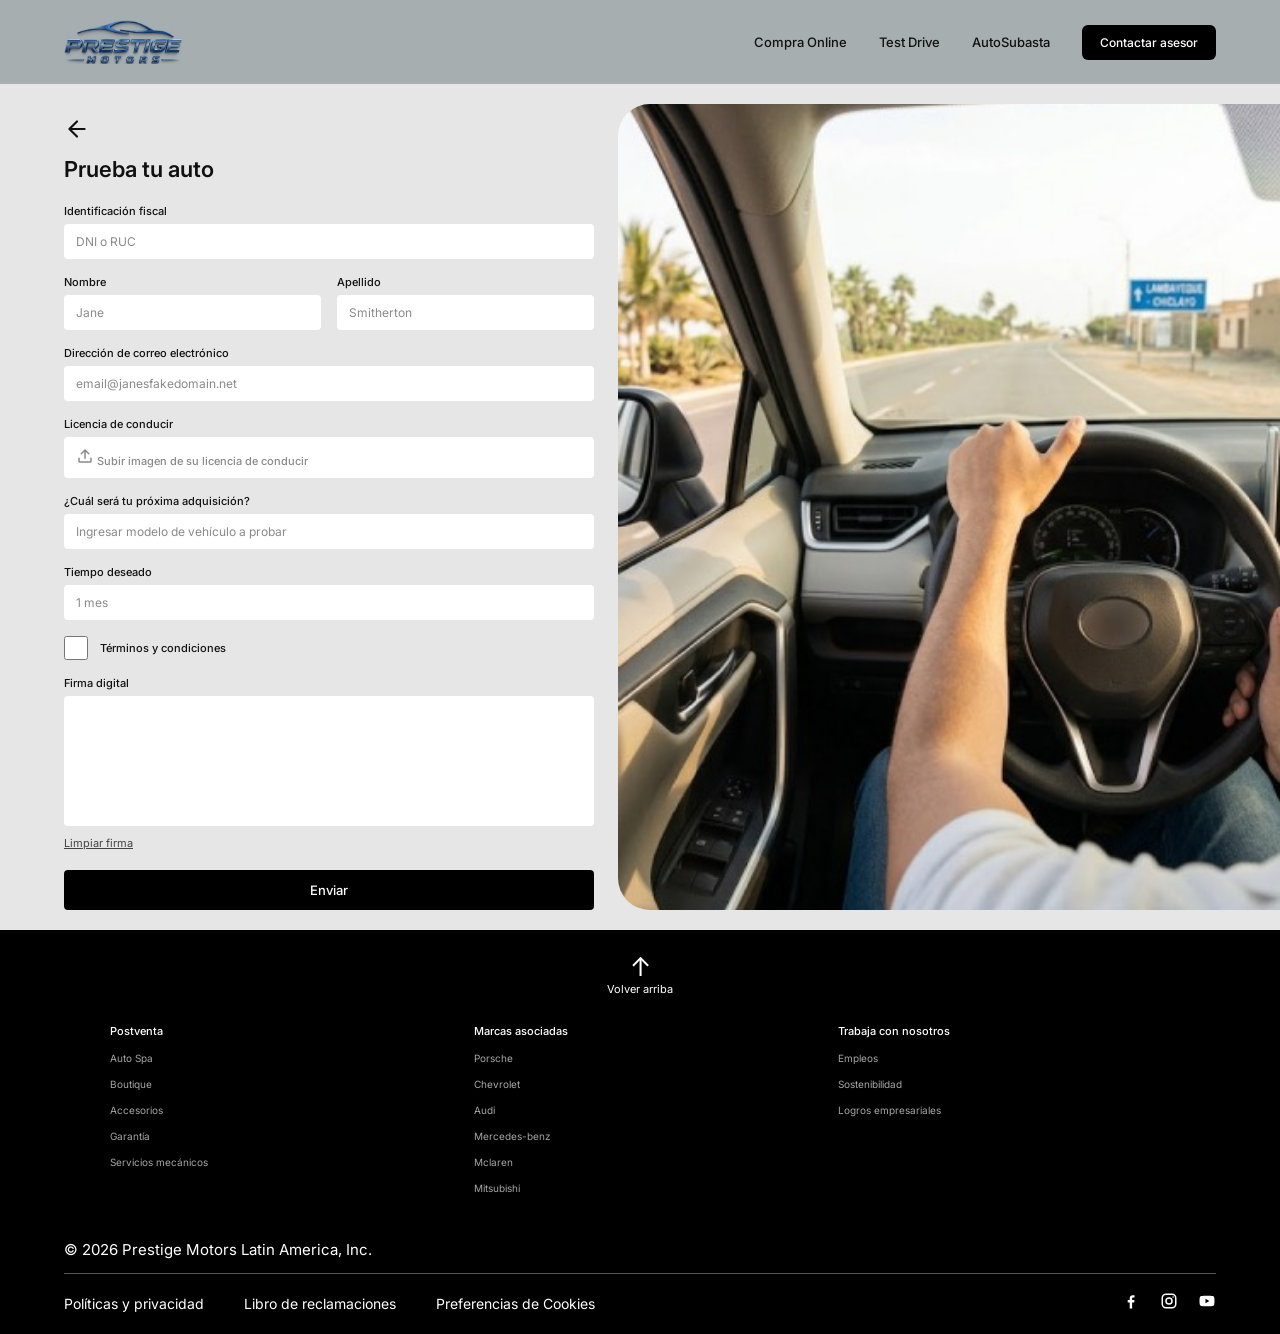
<file: target/classes/static/test-drive.html>
<!DOCTYPE html>
<html lang="es">
<head>
  <meta charset="UTF-8">
  <meta name="viewport" content="width=device-width, initial-scale=1">
  <title>Prueba tu auto | Prestige Motors</title>
  <link rel="preconnect" href="https://fonts.googleapis.com">
  <link rel="preconnect" href="https://fonts.gstatic.com" crossorigin>
  <link href="https://fonts.googleapis.com/css2?family=Inter:wght@400;500;600;700&display=swap" rel="stylesheet">
  <link rel="stylesheet" href="css.css">
</head>
<body id="inicio">

  <header>
    <a href="index.html" class="logo"><img src="img/LogoMetalFondoA6AEB0.jpg" alt="Prestige Motors"></a>
    <nav aria-label="Principal">
      <a href="index.html">Compra Online</a>
      <a href="test-drive.html" aria-current="page">Test Drive</a>
      <a href="AutoSubasta.html">AutoSubasta</a>
      <a href="contacto.html" class="btn-asesor">Contactar asesor</a>
    </nav>
  </header>

  <section class="registro">
    <div class="registro-form">
      <a href="javascript:history.back()" class="volver-atras" aria-label="Volver">
        <svg viewBox="0 0 24 24" width="26" height="26" fill="none" stroke="currentColor" stroke-width="2" stroke-linecap="round" stroke-linejoin="round"><path d="M19 12H5M12 19l-7-7 7-7"/></svg>
      </a>
      <h1>Prueba tu auto</h1>

      <form id="form-prueba" action="#" method="post" novalidate>
        <div class="campo">
          <label for="identificacion">Identificación fiscal</label>
          <input type="text" id="identificacion" name="identificacion" placeholder="DNI o RUC" inputmode="numeric" maxlength="11" pattern="(\d{8}|\d{11})" title="DNI (8 dígitos) o RUC (11 dígitos)" required>
        </div>

        <div class="fila">
          <div class="campo">
            <label for="nombre">Nombre</label>
            <input type="text" id="nombre" name="nombre" placeholder="Jane" maxlength="60" required>
          </div>
          <div class="campo">
            <label for="apellido">Apellido</label>
            <input type="text" id="apellido" name="apellido" placeholder="Smitherton" maxlength="60" required>
          </div>
        </div>

        <div class="campo">
          <label for="correo">Dirección de correo electrónico</label>
          <input type="email" id="correo" name="correo" placeholder="email@janesfakedomain.net" maxlength="120" required>
        </div>

        <div class="campo">
          <label for="licencia">Licencia de conducir</label>
          <label class="subir" for="licencia">
            <svg viewBox="0 0 24 24" width="18" height="18" fill="none" stroke="currentColor" stroke-width="2" stroke-linecap="round" stroke-linejoin="round" aria-hidden="true"><path d="M12 15V4M7 9l5-5 5 5M4 15v4a1 1 0 0 0 1 1h14a1 1 0 0 0 1-1v-4"/></svg>
            <span id="licencia-nombre">Subir imagen de su licencia de conducir</span>
          </label>
          <input type="file" id="licencia" name="licencia" class="oculto-accesible" accept="image/jpeg,image/png,image/webp,application/pdf" required>
        </div>

        <div class="campo">
          <label for="vehiculo">¿Cuál será tu próxima adquisición?</label>
          <input type="text" id="vehiculo" name="vehiculo" placeholder="Ingresar modelo de vehículo a probar" maxlength="120" required>
        </div>

        <div class="campo">
          <label for="tiempoDeseado">Tiempo deseado</label>
          <input type="text" id="tiempoDeseado" name="tiempoDeseado" placeholder="1 mes" maxlength="40" required>
        </div>

        <div class="campo check">
          <input type="checkbox" id="aceptaTerminos" name="aceptaTerminos" required>
          <label for="aceptaTerminos">Términos y condiciones</label>
        </div>

        <div class="campo">
          <label id="firma-etiqueta">Firma digital</label>
          <canvas id="firma" class="firma" width="740" height="260" role="img" aria-labelledby="firma-etiqueta"></canvas>
          <button type="button" id="firma-limpiar" class="btn-limpiar">Limpiar firma</button>
        </div>

        <button type="submit" class="btn-enviar">Enviar</button>
        <p id="mensaje-prueba" class="mensaje-form" role="status" aria-live="polite"></p>
      </form>
    </div>

    <div class="registro-imagen">
      <img src="img/test-drive.jpg" alt="Conductor probando un auto en una carretera de Lambayeque">
    </div>
  </section>

  <footer>
    <a href="#inicio" class="volver">
      <span aria-hidden="true">↑</span>
      Volver arriba
    </a>

    <div class="footer-cols">
      <div>
        <h5>Postventa</h5>
        <a href="registro.html">Auto Spa</a>
        <a href="registro.html">Boutique</a>
        <a href="registro.html">Accesorios</a>
        <a href="registro.html">Garantía</a>
        <a href="registro.html">Servicios mecánicos</a>
      </div>
      <div>
        <h5>Marcas asociadas</h5>
        <a href="https://www.porsche.com/international/">Porsche</a>
        <a href="https://www.chevrolet.com.pe/">Chevrolet</a>
        <a href="https://www.audi.com/en">Audi</a>
        <a href="https://www.mercedes-benz.com.pe/">Mercedes-benz</a>
        <a href="https://www.mclaren.com/">Mclaren</a>
        <a href="https://www.mitsubishi-motors.com.pe/">Mitsubishi</a>
      </div>
      <div>
        <h5>Trabaja con nosotros</h5>
        <a href="#">Empleos</a>
        <a href="#">Sostenibilidad</a>
        <a href="#">Logros empresariales</a>
      </div>
    </div>

    <p class="copy">© 2026 Prestige Motors Latin America, Inc.</p>

    <div class="footer-base">
      <div class="legales">
        <a href="#">Políticas y privacidad</a>
        <a href="#">Libro de reclamaciones</a>
        <a href="#">Preferencias de Cookies</a>
      </div>
      <div class="redes">
        <a href="#" aria-label="Facebook">
          <svg viewBox="0 0 24 24" width="18" height="18" fill="currentColor"><path d="M13.5 22v-8h2.7l.4-3.2h-3.1V8.8c0-.9.3-1.5 1.6-1.5h1.6V4.4c-.3 0-1.2-.1-2.4-.1-2.4 0-4 1.4-4 4.1v2.4H7.6V14h2.7v8z"/></svg>
        </a>
        <a href="#" aria-label="Instagram">
          <svg viewBox="0 0 24 24" width="18" height="18" fill="none" stroke="currentColor" stroke-width="2"><rect x="3" y="3" width="18" height="18" rx="5"/><circle cx="12" cy="12" r="4"/><circle cx="17.5" cy="6.5" r="1" fill="currentColor" stroke="none"/></svg>
        </a>
        <a href="#" aria-label="YouTube">
          <svg viewBox="0 0 24 24" width="18" height="18" fill="currentColor"><path d="M21.6 7.2a2.5 2.5 0 0 0-1.8-1.8C18.2 5 12 5 12 5s-6.2 0-7.8.4A2.5 2.5 0 0 0 2.4 7.2C2 8.8 2 12 2 12s0 3.2.4 4.8a2.5 2.5 0 0 0 1.8 1.8C5.8 19 12 19 12 19s6.2 0 7.8-.4a2.5 2.5 0 0 0 1.8-1.8c.4-1.6.4-4.8.4-4.8s0-3.2-.4-4.8zM10 15V9l5.2 3z"/></svg>
        </a>
      </div>
    </div>
  </footer>

  <script>
    // ---- Envío al backend: POST /api/pruebas-manejo (multipart: datos JSON + licencia) ----
    const form = document.getElementById("form-prueba");
    const mensaje = document.getElementById("mensaje-prueba");
    const boton = form.querySelector(".btn-enviar");
    const licencia = document.getElementById("licencia");

    function mostrar(texto, tipo) {
      mensaje.textContent = texto;
      mensaje.className = "mensaje-form " + tipo;
    }

    // Si llegas desde detalle.html?vehiculo=... el modelo viene rellenado
    const vehiculoUrl = new URLSearchParams(location.search).get("vehiculo");
    if (vehiculoUrl) form.vehiculo.value = vehiculoUrl;

    licencia.addEventListener("change", () => {
      document.getElementById("licencia-nombre").textContent =
        licencia.files[0] ? licencia.files[0].name : "Subir imagen de su licencia de conducir";
    });

    // ---- Firma digital (canvas) ----
    const canvas = document.getElementById("firma");
    const ctx = canvas.getContext("2d");
    ctx.lineWidth = 3; ctx.lineCap = "round"; ctx.lineJoin = "round"; ctx.strokeStyle = "#111";
    let dibujando = false, hayFirma = false;

    function punto(e) {
      const r = canvas.getBoundingClientRect();
      return { x: (e.clientX - r.left) * canvas.width / r.width, y: (e.clientY - r.top) * canvas.height / r.height };
    }
    canvas.addEventListener("pointerdown", e => {
      dibujando = true; canvas.setPointerCapture(e.pointerId);
      const p = punto(e); ctx.beginPath(); ctx.moveTo(p.x, p.y);
    });
    canvas.addEventListener("pointermove", e => {
      if (!dibujando) return;
      const p = punto(e); ctx.lineTo(p.x, p.y); ctx.stroke(); hayFirma = true;
    });
    ["pointerup", "pointercancel"].forEach(ev => canvas.addEventListener(ev, () => { dibujando = false; }));
    document.getElementById("firma-limpiar").addEventListener("click", () => {
      ctx.clearRect(0, 0, canvas.width, canvas.height); hayFirma = false;
    });

    form.addEventListener("submit", async e => {
      e.preventDefault();
      if (!form.reportValidity()) return;
      if (!hayFirma) { mostrar("Dibuja tu firma digital en el recuadro.", "error"); return; }

      const datos = {
        identificacion: form.identificacion.value.trim(),
        nombre: form.nombre.value.trim(),
        apellido: form.apellido.value.trim(),
        correo: form.correo.value.trim(),
        vehiculo: form.vehiculo.value.trim(),
        tiempoDeseado: form.tiempoDeseado.value.trim(),
        aceptaTerminos: form.aceptaTerminos.checked,
        firma: canvas.toDataURL("image/png")
      };
      const cuerpoForm = new FormData();
      cuerpoForm.append("datos", new Blob([JSON.stringify(datos)], { type: "application/json" }));
      cuerpoForm.append("licencia", licencia.files[0]);

      boton.disabled = true;
      try {
        const resp = await fetch("/api/pruebas-manejo", { method: "POST", body: cuerpoForm });
        const cuerpo = await resp.json().catch(() => ({}));
        if (resp.ok) {
          mostrar("¡Solicitud enviada! Tu código es " + cuerpo.codigo + ". Te contactaremos para coordinar tu prueba de manejo.", "ok");
          form.reset();
          ctx.clearRect(0, 0, canvas.width, canvas.height); hayFirma = false;
          document.getElementById("licencia-nombre").textContent = "Subir imagen de su licencia de conducir";
        } else if (cuerpo.errores) {
          mostrar(Object.values(cuerpo.errores).join(" · "), "error");
        } else {
          mostrar(cuerpo.mensaje || "No se pudo enviar la solicitud.", "error");
        }
      } catch (err) {
        mostrar("No se pudo conectar con el servidor. Verifica que Spring Boot esté encendido.", "error");
      } finally {
        boton.disabled = false;
      }
    });
  </script>
</body>
</html>
</file>
<file: target/classes/static/css.css>
:root {
  --gris-barra: #A6AEB0;
  --gris-fondo: #e6e6e6;
  --texto: #111;
  --texto-suave: #8a8a8a;
  --boton: #3c3c3c;
  --negro: #000;
}

* { box-sizing: border-box; margin: 0; padding: 0; }
body { font-family: 'Inter', Arial, sans-serif; color: var(--texto); background: var(--gris-fondo); }
a { color: inherit; text-decoration: none; }

/* ---------- Barra de navegación ---------- */
header {
  background: var(--gris-barra);
  display: flex; align-items: center; justify-content: space-between;
  padding: 20px 5%;
  position: sticky; top: 0; z-index: 10;
}
.logo { display: block; line-height: 0; }
.logo img { height: 44px; width: auto; display: block; }
nav { display: flex; align-items: center; gap: 32px; font-size: 13px; font-weight: 500; }
nav a:hover { text-decoration: underline; }
.btn-asesor { background: var(--negro); color: #fff; padding: 10px 18px; border-radius: 6px; font-size: 12px; }
.btn-asesor:hover { background: #333; text-decoration: none; }

/* ---------- Hero ---------- */
.hero {
  min-height: 700px;
  display: flex; flex-direction: column; justify-content: center;
  padding: 60px 5%;
  color: #fff;
  background:
    linear-gradient(90deg, rgba(0,0,0,.7) 0%, rgba(0,0,0,.35) 55%, rgba(0,0,0,.15) 100%),
    url("img/hero-1.jpg") center / cover no-repeat;
}
/* Opacidad oscura sobre las imágenes (más fuerte a la izquierda, donde va el texto) */
.hero-slides::after {
  content: "";
  position: absolute; inset: 0;
  background: linear-gradient(90deg, rgba(0,0,0,.7) 0%, rgba(0,0,0,.35) 55%, rgba(0,0,0,.15) 100%);
}
.hero-contenido { position: relative; z-index: 1; }

/* Puntos indicadores */
.hero-puntos {
  position: absolute; z-index: 1;
  left: 50%; bottom: 20px; transform: translateX(-50%);
  display: flex; gap: 10px;
}
.hero-puntos button {
  width: 10px; height: 10px; border-radius: 50%;
  border: 0; cursor: pointer;
  background: rgba(255,255,255,.45);
  transition: background .3s, transform .3s;
}
.hero-puntos button.activo { background: #fff; transform: scale(1.25); }
.hero-puntos button:focus-visible { outline: 3px solid #fff; outline-offset: 3px; }

@media (prefers-reduced-motion: reduce) { .slide { transition: none; } }

.hero h1 { font-size: clamp(38px, 6vw, 64px); line-height: 1.1; font-weight: 600; max-width: 700px; }
.hero p { margin: 14px 0 28px; color: #cfcfcf; font-size: 18px; }
.hero .acciones { display: flex; flex-direction: column; align-items: flex-start; gap: 16px; }
.btn-hero {
  background: var(--boton); color: #fff; padding: 14px 18px;
  border-radius: 6px; font-size: 14px; font-weight: 500;
  transition: background .2s;
}
.btn-hero:hover { background: #555; }

/* ---------- Catálogo ---------- */
main { padding: 36px 5% 60px; max-width: 1200px; margin: 0 auto; }
main h2 { font-size: 28px; font-weight: 600; margin-bottom: 24px; }
.categoria { margin-bottom: 40px; }
.categoria h3 { font-size: 20px; font-weight: 500; margin: 0 0 16px 10px; }
.grid { display: grid; grid-template-columns: repeat(3, 1fr); gap: 18px; }
.card img {
  width: 100%; height: 200px; object-fit: contain;
  background: #fff; padding: 8px; display: block; border-radius: 3px;
}
.card h4 { font-size: 14px; font-weight: 500; margin: 12px 0 6px; }
.card p { font-size: 14px; line-height: 1.5; color: var(--texto-suave); }

/* ---------- Accesibilidad ---------- */
.btn-hero:focus-visible, nav a:focus-visible { outline: 3px solid #1d4f9c; outline-offset: 2px; }

/* ---------- Responsive ---------- */
@media (max-width: 800px) {
  nav { gap: 14px; font-size: 12px; }
  nav a:not(.btn-asesor) { display: none; }
  .grid { grid-template-columns: repeat(2, 1fr); }
}
@media (max-width: 520px) {
  .grid { grid-template-columns: 1fr; }
  .hero { min-height: 440px; }
}

html {
    scroll-padding-top: 170px;
    scroll-behavior: smooth;
}
 
/* ---------- Registro ---------- */
.registro {
  display: grid;
  grid-template-columns: 1fr 1.25fr;
  gap: 24px;
  padding: 20px 0 20px 5%;
  align-items: stretch;
}
 
.registro-form h1 {
  font-size: 22px;
  font-weight: 600;
  margin: 28px 0 22px;
}
 
.fila { display: grid; grid-template-columns: 1fr 1fr; gap: 16px; }
.campo { margin-bottom: 16px; }
 
.campo label {
  display: block;
  font-size: 11px;
  font-weight: 500;
  margin-bottom: 6px;
}
 
.campo input,
.campo select,
.campo textarea {
  width: 100%;
  padding: 10px 12px;
  border: 0;
  border-radius: 4px;
  background: #fff;
  font: inherit;
  font-size: 12px;
  color: var(--texto);
}
 
.campo input::placeholder,
.campo textarea::placeholder { color: var(--texto-suave); }
.campo select:invalid { color: var(--texto-suave); }
.campo textarea { resize: vertical; min-height: 120px; }
 
.campo input:focus-visible,
.campo select:focus-visible,
.campo textarea:focus-visible,
.btn-enviar:focus-visible,
footer a:focus-visible { outline: 3px solid #1d4f9c; outline-offset: 2px; }
 
.btn-enviar {
  width: 100%;
  padding: 12px;
  border: 0;
  border-radius: 4px;
  background: var(--negro);
  color: #fff;
  font: inherit;
  font-size: 13px;
  font-weight: 500;
  cursor: pointer;
  transition: background .2s;
}
.btn-enviar:hover { background: #333; }
 
/* La imagen ocupa el alto que marque el formulario (no lo empuja) */
.registro-imagen {
  position: relative;
  min-height: 420px;
  overflow: hidden;
  border-radius: 32px 0 0 32px;
}
.registro-imagen img {
  position: absolute; inset: 0;
  width: 100%; height: 100%;
  object-fit: cover;
  object-position: center;
  display: block;
}
 
/* ---------- Footer ---------- */
footer {
  background: var(--negro);
  color: #fff;
  padding: 24px 5% 20px;
}
 
.volver {
  display: flex; flex-direction: column; align-items: center;
  font-size: 11px; gap: 2px;
  margin: 0 auto 28px;
  width: fit-content;
}
.volver span { font-size: 26px; line-height: 1; }
 
.footer-cols {
  display: grid;
  grid-template-columns: repeat(3, 1fr);
  gap: 32px;
  padding: 0 4%;
  margin-bottom: 32px;
}
.footer-cols h5 { font-size: 11px; font-weight: 500; margin-bottom: 14px; }
.footer-cols a {
  display: block;
  font-size: 10px;
  color: #a5a5a5;
  margin-bottom: 14px;
}
.footer-cols a:hover { color: #fff; text-decoration: underline; }
 
.copy { font-size: 15px; margin-bottom: 14px; }
 
.footer-base {
  border-top: 1px solid #555;
  padding-top: 18px;
  display: flex; align-items: center; justify-content: space-between;
  flex-wrap: wrap; gap: 16px;
}
.legales { display: flex; gap: 40px; flex-wrap: wrap; font-size: 14px; }
.legales a:hover { text-decoration: underline; }
.redes { display: flex; gap: 20px; }
.redes a:hover { color: #bbb; }
 
/* ---------- Responsive ---------- */
@media (max-width: 1100px) {
  .registro { grid-template-columns: 1fr 1fr; gap: 20px; }
  .legales { gap: 24px; }
}
@media (max-width: 900px) {
  /* Se quita la imagen y el formulario ocupa todo el ancho */
  .registro { grid-template-columns: 1fr; padding: 20px 5%; }
  .registro-imagen { display: none; }
  .registro-form { max-width: 560px; width: 100%; margin: 0 auto; }
  .footer-cols { grid-template-columns: 1fr 1fr; padding: 0; }
}
@media (max-width: 520px) {
  header { padding: 14px 5%; }
  .logo img { height: 34px; }
  .fila { grid-template-columns: 1fr; gap: 0; }
  .footer-cols { grid-template-columns: 1fr; gap: 8px; }
  .copy { font-size: 13px; }
  .legales { gap: 12px 20px; font-size: 13px; }
  .footer-base { flex-direction: column; align-items: flex-start; }
}

/* ---------- Catálogo AutoSubasta ---------- */
:root {
  --gris-tarjeta: #d9d9d9;
  --verde: #8fbf7f;
}

/* Encabezado del catálogo */
.titulo {
  background: var(--gris-tarjeta);
  padding: 24px 5% 26px;
  display: flex; justify-content: space-between; align-items: flex-start;
  gap: 20px; flex-wrap: wrap;
}
.titulo h1 { font-size: clamp(26px, 2.4vw, 46px); font-weight: 800; letter-spacing: -0.5px; }
.titulo p { font-size: clamp(13px, 1vw, 19px); margin-top: 16px; color: #444; }
.orden label { display: block; font-size: clamp(11px, 0.85vw, 16px); margin-bottom: 7px; }
.orden select {
  width: clamp(207px, 16vw, 320px); padding: clamp(7px, 0.6vw, 12px) 10px;
  font: 500 clamp(11px, 0.9vw, 16px) 'Inter', Arial, sans-serif;
  border: 1px solid #555; border-radius: 2px; background: var(--gris-tarjeta);
}

/* Layout: ocupa todo el ancho */
.contenido {
  max-width: none;
  margin: 0;
  padding: 20px 5% 40px;
  display: flex; align-items: flex-start;
  gap: clamp(20px, 2vw, 40px);
}

/* Panel de búsqueda */
.busqueda {
  flex: 0 0 clamp(230px, 21vw, 420px);
  background: var(--gris-tarjeta);
  border-radius: 16px;
  padding: clamp(12px, 1vw, 20px);
  position: sticky; top: 100px;
}
.busqueda h2 { text-align: center; font-size: clamp(24px, 2.2vw, 42px); font-weight: 800; margin-bottom: 14px; }
.busqueda label { display: block; font-size: clamp(10px, 0.8vw, 15px); font-weight: 500; margin: clamp(12px, 1vw, 20px) 0 6px; }
.busqueda input[type="text"],
.busqueda input[type="search"],
.busqueda select {
  width: 100%; padding: clamp(9px, 0.8vw, 15px) 12px;
  font: 400 clamp(11px, 0.85vw, 16px) 'Inter', Arial, sans-serif;
  border: 0; border-radius: 4px; background: #fff;
}
.busqueda input:focus-visible,
.busqueda select:focus-visible,
.btn-buscar:focus-visible,
.orden select:focus-visible { outline: 3px solid #1d4f9c; outline-offset: 2px; }

/* Rango de precios */
.precios { background: #fff; border-radius: 4px; padding: clamp(8px, 0.8vw, 14px); }
.rango { position: relative; height: 26px; }
.rango::before {
  content: ""; position: absolute; left: 0; right: 0; top: 11px;
  height: 4px; background: #ccc; border-radius: 4px;
}
.rango input[type="range"] {
  position: absolute; inset: 0; width: 100%; margin: 0;
  background: none; pointer-events: none;
  -webkit-appearance: none; appearance: none;
}
.rango input[type="range"]::-webkit-slider-runnable-track { background: transparent; height: 26px; }
.rango input[type="range"]::-moz-range-track { background: transparent; }
.rango input[type="range"]::-webkit-slider-thumb {
  -webkit-appearance: none; pointer-events: auto;
  width: 22px; height: 22px; margin-top: 2px; border-radius: 50%;
  background: #ccc; border: 0; cursor: pointer;
}
.rango input[type="range"]::-moz-range-thumb {
  pointer-events: auto; width: 22px; height: 22px;
  border-radius: 50%; background: #ccc; border: 0; cursor: pointer;
}
.precios-num { display: flex; justify-content: space-between; gap: 8px; margin-top: 10px; }
.precios-num input {
  width: 100%; height: clamp(22px, 1.8vw, 34px); padding: 0 6px;
  border: 1px solid #999; border-radius: 3px; background: #ddd;
  font: 400 clamp(10px, 0.8vw, 15px) 'Inter', Arial, sans-serif;
}
.btn-buscar {
  width: 100%; margin-top: clamp(14px, 1.2vw, 24px); padding: clamp(12px, 1vw, 20px);
  border: 0; border-radius: 4px; background: var(--negro); color: #fff;
  font: 500 clamp(12px, 0.9vw, 17px) 'Inter', Arial, sans-serif;
  cursor: pointer; transition: background .2s;
}
.btn-buscar:hover { background: #333; }

/* Lista de autos */
.lista { flex: 1; min-width: 0; display: flex; flex-direction: column; gap: clamp(24px, 2vw, 40px); }
.auto {
  position: relative; display: flex; align-items: flex-start;
  gap: clamp(12px, 1vw, 20px);
  background: var(--gris-tarjeta); padding: clamp(10px, 0.8vw, 16px);
}
.auto img {
  flex: 0 0 clamp(160px, 14vw, 280px); width: clamp(160px, 14vw, 280px);
  height: clamp(115px, 10vw, 200px);
  object-fit: cover; border-radius: 14px; background: #b9b9b9;
}
.auto-info { padding-right: clamp(130px, 12vw, 240px); }
.auto-info h3 { font-size: clamp(12px, 1vw, 19px); font-weight: 500; margin-bottom: 4px; }
.auto-info p { font-size: clamp(11.5px, 0.9vw, 17px); line-height: 1.5; color: var(--texto-suave); }
.precio {
  position: absolute; top: clamp(10px, 0.8vw, 16px); right: clamp(12px, 1vw, 20px);
  background: var(--verde); font-size: clamp(12px, 1vw, 18px); font-weight: 500;
  padding: 6px 8px; border-radius: 4px; white-space: nowrap;
}

/* Responsive del catálogo (déjalo al final) */
@media (max-width: 720px) {
  .contenido { flex-direction: column; }
  .busqueda { position: static; flex: none; width: 100%; }
  .busqueda input, .busqueda select { font-size: 12px; }
  .busqueda label { font-size: 11px; }
  .auto { flex-direction: column; }
  .auto img { width: 100%; flex: none; height: 200px; }
  .auto-info { padding-right: 0; }
  .precio { position: static; align-self: flex-start; }
}

/* ---------- Detalle de vehículo ---------- */
.card { display: block; }
.card:hover h4 { text-decoration: underline; }
.card:focus-visible { outline: 3px solid #1d4f9c; outline-offset: 4px; }

.btn-detalle {
  display: inline-block; margin-top: 12px;
  background: var(--negro); color: #fff;
  padding: 8px 14px; border-radius: 4px;
  font-size: clamp(11px, 0.85vw, 15px); font-weight: 500;
  transition: background .2s;
}
.btn-detalle:hover { background: #333; }
.btn-detalle:focus-visible { outline: 3px solid #1d4f9c; outline-offset: 2px; }
.titulo .btn-detalle { margin-top: 0; }

.detalle {
  display: grid; grid-template-columns: 1.4fr 1fr; gap: 32px;
  align-items: start; padding: 32px 5% 60px;
}
.detalle-foto img {
  width: 100%; max-height: 520px; object-fit: contain;
  background: #fff; border-radius: 14px; padding: 12px; display: block;
}
.detalle-info { background: var(--gris-tarjeta); border-radius: 16px; padding: 24px; }
.detalle-precio {
  display: inline-block; background: var(--verde);
  font-size: 18px; font-weight: 500;
  padding: 6px 10px; border-radius: 4px; margin-bottom: 16px;
}
.detalle-info .desc { font-size: 15px; line-height: 1.5; color: #444; margin-bottom: 20px; }
.detalle-info .desc:empty { display: none; }
.ficha { display: grid; grid-template-columns: auto 1fr; gap: 10px 20px; font-size: 14px; }
.ficha:not(:empty) { margin-bottom: 8px; }
.ficha dt { color: var(--texto-suave); }
.ficha dd { font-weight: 500; }

@media (max-width: 800px) {
  .detalle { grid-template-columns: 1fr; }
}


/* ---- Mensajes de estado (conexión con el backend) ---- */
.estado-lista { color: var(--texto-suave); font-size: 15px; padding: 24px 0; }
.mensaje-form { margin-top: 14px; padding: 12px 14px; border-radius: 4px; font-size: 14px; line-height: 1.4; }
.mensaje-form:empty { display: none; }
.mensaje-form.ok { background: var(--verde); color: #1d3a15; }
.mensaje-form.error { background: #f3d4d4; color: #7a1f1f; }
.btn-enviar:disabled { opacity: .6; cursor: wait; }


/* ---------- Contacto con un asesor ---------- */
.contacto-hero {
  min-height: 366px;
  display: flex; align-items: center;
  padding: 40px 5%;
  color: #fff;
  background:
    linear-gradient(90deg, rgba(0,0,0,.8) 0%, rgba(0,0,0,.45) 60%, rgba(0,0,0,.2) 100%),
    url("img/porsche-911.jpg") right center / cover no-repeat;
}
.contacto-hero-texto { max-width: 640px; }
.contacto-hero .sobretitulo { font-size: 18px; letter-spacing: .5px; color: #ddd; margin-bottom: 14px; }
.contacto-hero h1 { font-size: clamp(34px, 5vw, 52px); font-weight: 600; line-height: 1.1; margin-bottom: 22px; }
.contacto-hero .bajada { font-size: clamp(15px, 1.6vw, 20px); line-height: 1.5; color: #cfcfcf; }

.contacto { max-width: 1100px; margin: 0 auto; padding: 18px 5% 40px; }
.contacto-form {
  background: #fff; border-radius: 20px;
  padding: 28px clamp(20px, 4vw, 60px) 32px;
  margin-bottom: 28px;
}
.contacto-form h2, .contacto-otros h2 { font-size: 24px; font-weight: 600; margin: 0 0 22px; }
.contacto-form h2 { margin-left: calc(-1 * clamp(0px, 2vw, 32px)); }
.contacto-fila { display: grid; grid-template-columns: 1fr 1fr; gap: clamp(20px, 6vw, 110px); }
.contacto-form .campo label { font-size: 15px; font-weight: 600; margin-bottom: 8px; }
.contacto-form .campo input,
.contacto-form .campo select,
.contacto-form .campo textarea {
  border: 1px solid #555; border-radius: 10px;
  padding: 14px 16px; font-size: 13px;
  box-shadow: 0 2px 4px rgba(0,0,0,.25);
  background: #fff;
}
.contacto-form .campo textarea { min-height: 86px; }
.contacto-enviar { max-width: 260px; display: block; margin-top: 6px; }

.contacto-otros h2 { font-size: 26px; font-weight: 700; }
.contacto-canales { display: grid; grid-template-columns: 1fr 1fr; gap: 50px; }
.canal {
  display: flex; align-items: flex-start; gap: 20px;
  background: #fff; border-radius: 8px; padding: 20px 24px;
  transition: box-shadow .2s;
}
.canal:hover { box-shadow: 0 4px 14px rgba(0,0,0,.2); }
.canal:focus-visible { outline: 3px solid #1d4f9c; outline-offset: 2px; }
.canal-icono {
  flex: 0 0 50px; width: 50px; height: 50px; border-radius: 50%;
  background: #000; color: #fff;
  display: flex; align-items: center; justify-content: center;
}
.canal-info { display: flex; flex-direction: column; gap: 6px; }
.canal-info strong { font-size: 16px; font-weight: 600; }
.canal-sub { font-size: 14px; font-weight: 500; color: #666; }
.canal-dato { font-size: 14px; font-weight: 600; margin-top: 8px; }

@media (max-width: 800px) {
  .contacto-fila { grid-template-columns: 1fr; gap: 0; }
  .contacto-canales { grid-template-columns: 1fr; gap: 16px; }
  .contacto-form h2 { margin-left: 0; }
  .contacto-enviar { max-width: none; }
}


/* ---------- Prueba de manejo (test-drive.html) ---------- */
.volver-atras { display: inline-block; margin-top: 12px; line-height: 0; }
.volver-atras:focus-visible { outline: 3px solid #1d4f9c; outline-offset: 2px; }
.volver-atras + h1 { margin-top: 10px; }

.oculto-accesible { position: absolute; width: 1px; height: 1px; opacity: 0; overflow: hidden; }
.subir {
  display: flex; align-items: center; gap: 10px;
  background: #fff; border-radius: 4px; padding: 10px 12px;
  font-size: 12px; font-weight: 400; color: var(--texto-suave);
  cursor: pointer; margin-bottom: 0;
}
.subir span { overflow: hidden; text-overflow: ellipsis; white-space: nowrap; }
.campo:has(#licencia:focus-visible) .subir { outline: 3px solid #1d4f9c; outline-offset: 2px; }

.campo.check { display: flex; align-items: center; gap: 12px; }
.campo.check input {
  width: 24px; height: 24px; flex: 0 0 24px; padding: 0;
  accent-color: #000; border-radius: 4px; cursor: pointer;
}
.campo.check label { margin: 0; font-size: 11px; font-weight: 500; }

.firma {
  display: block; width: 100%; height: 130px;
  background: #fff; border-radius: 4px;
  touch-action: none; cursor: crosshair;
}
.btn-limpiar {
  margin-top: 6px; background: none; border: 0; padding: 4px 0;
  font: inherit; font-size: 11px; color: #444; text-decoration: underline; cursor: pointer;
}
</file>
